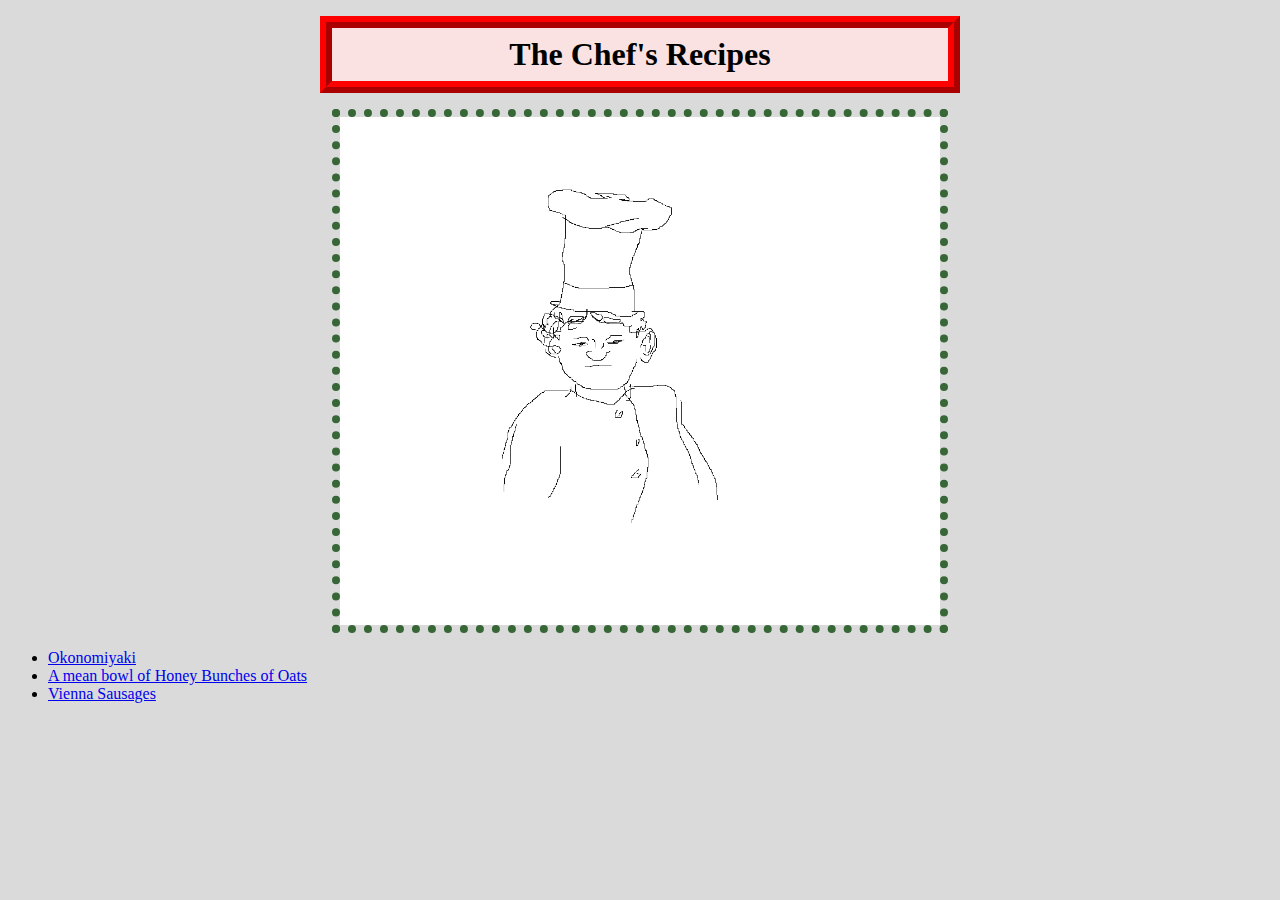
<file: index.html>
<!DOCTYPE html>
<html lang="en">
<head>
    <meta charset="UTF-8">
    <meta name="viewport" content="width=device-width, initial-scale=1.0">
    <title>Recipes</title>
    <link rel="stylesheet" href="styles.css">
</head>
<body>
    <h1 class="title home">The Chef's Recipes</h1>
    <img class="chef photo" src="img/chefguy.png" alt="Black and White pencil drawing of a Chef in MSPaint">
    <ul>
        <li><a href="./recipes/okonomiyaki.html">Okonomiyaki</a></li>
        <li><a href="./recipes/cereal.html">A mean bowl of Honey Bunches of Oats</a></li>
        <li><a href="./recipes/hotdog.html">Vienna Sausages</a></li>
    </ul>
</body>
</html>
</file>
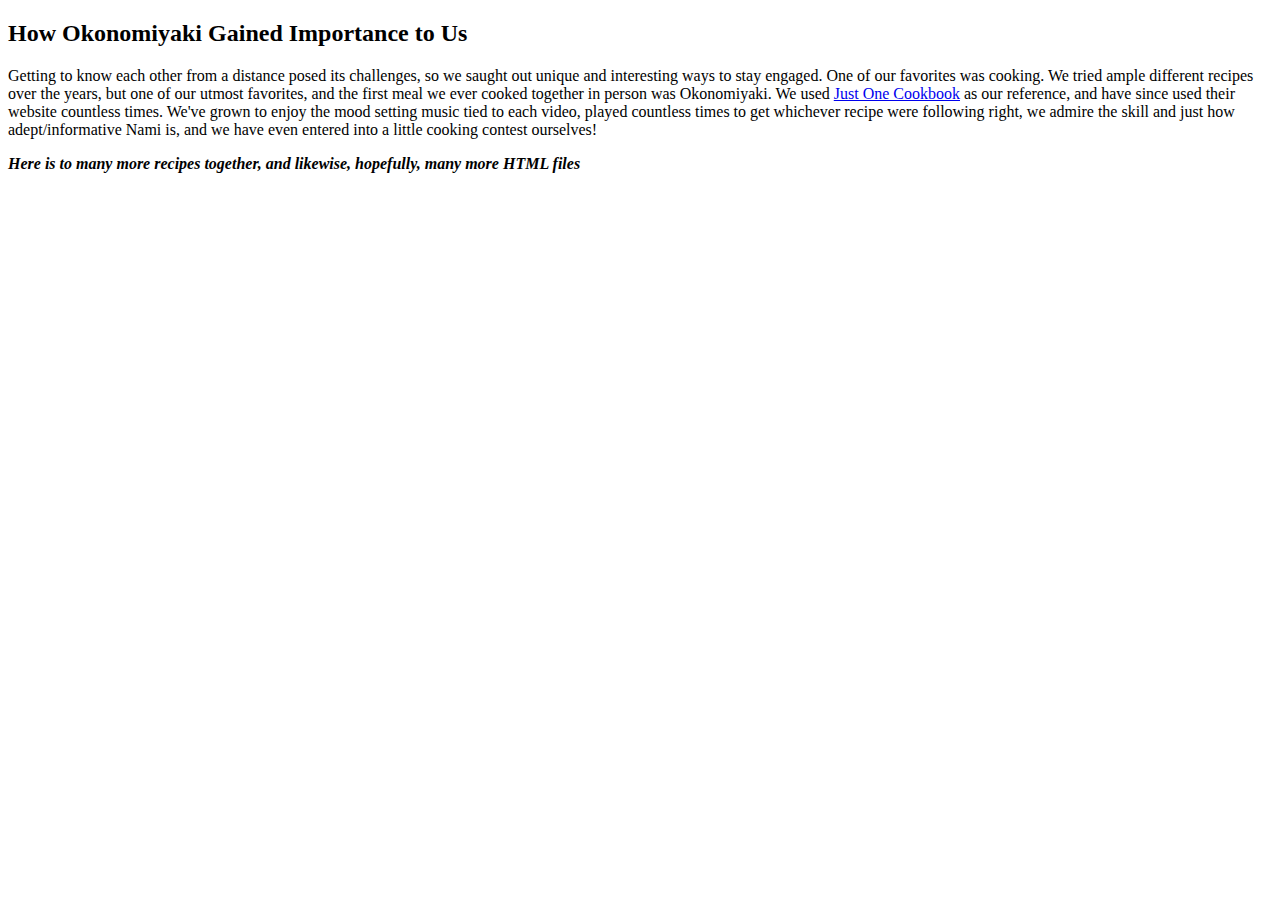
<file: about.html>
<!DOCTYPE html>
<html lang="en">
<head>
    <meta charset="UTF-8">
    <meta name="viewport" content="width=device-width, initial-scale=1.0">
    <title>How Okonomiyaki Gained Importance</title>
</head>
<body>
    <h2>How Okonomiyaki Gained Importance to Us</h2>
    <p>Getting to know each other from a distance posed its challenges, so we saught out unique and interesting ways to stay engaged. One of our favorites was cooking. We tried ample different recipes over the years, but one of our utmost favorites, and the first meal we ever cooked together in person was Okonomiyaki. We used <a href="https://www.justonecookbook.com/okonomiyaki/" target="_blank" rel="noopener noreferrer">Just One Cookbook</a> as our reference, and have since used their website countless times. We've grown to enjoy the mood setting music tied to each video, played countless times to get whichever recipe were following right, we admire the skill and just how adept/informative Nami is, and we have even entered into a little cooking contest ourselves!</p>
    <p><strong><em>Here is to many more recipes together, and likewise, hopefully, many more HTML files</em></strong></p>
</body>
</html>
</file>
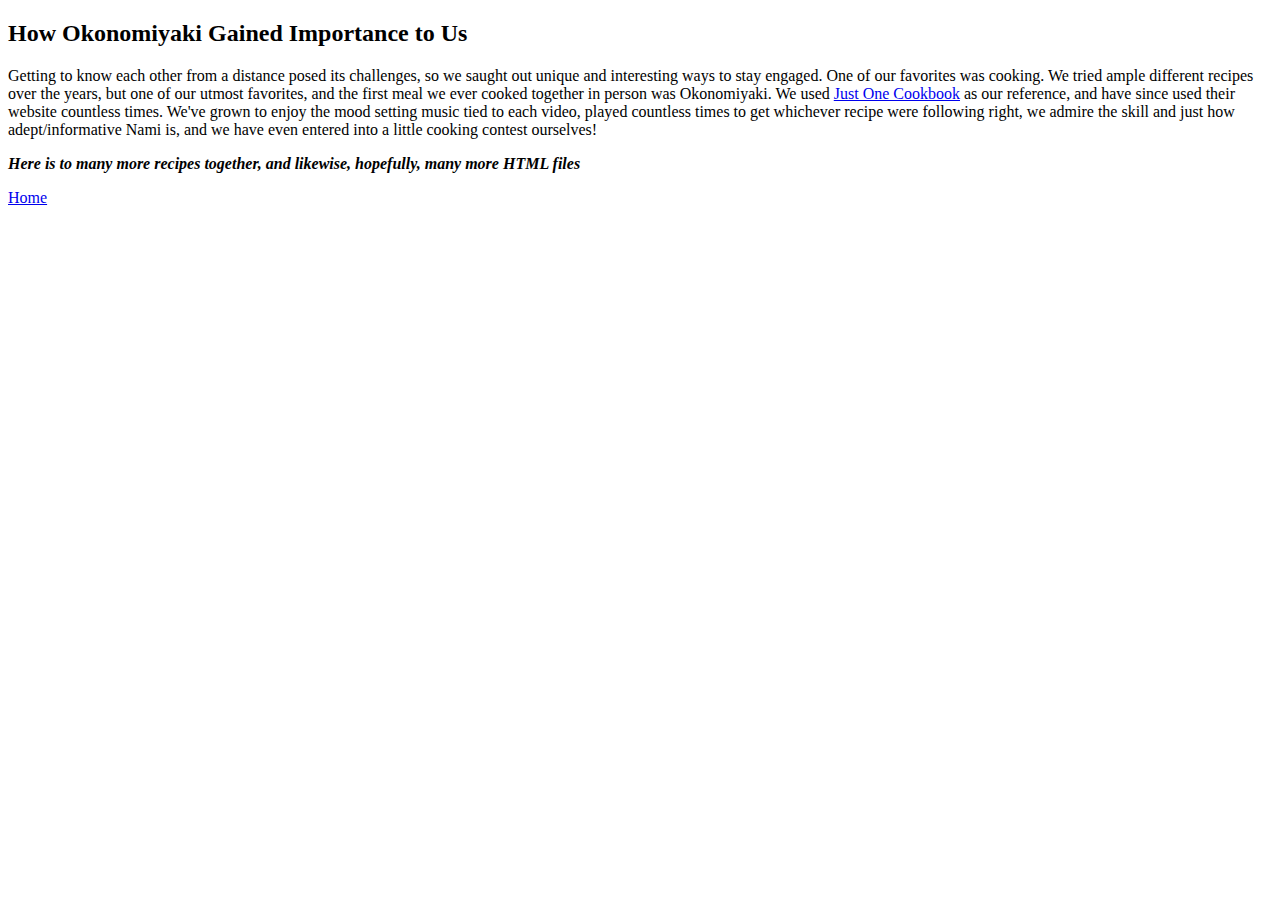
<file: recipes/about.html>
<!DOCTYPE html>
<html lang="en">
<head>
    <meta charset="UTF-8">
    <meta name="viewport" content="width=device-width, initial-scale=1.0">
    <title>How Okonomiyaki Gained Importance</title>
</head>
<body>
    <h2>How Okonomiyaki Gained Importance to Us</h2>
    <p>Getting to know each other from a distance posed its challenges, so we saught out unique and interesting ways to stay engaged. One of our favorites was cooking. We tried ample different recipes over the years, but one of our utmost favorites, and the first meal we ever cooked together in person was Okonomiyaki. We used <a href="https://www.justonecookbook.com/okonomiyaki/" target="_blank" rel="noopener noreferrer">Just One Cookbook</a> as our reference, and have since used their website countless times. We've grown to enjoy the mood setting music tied to each video, played countless times to get whichever recipe were following right, we admire the skill and just how adept/informative Nami is, and we have even entered into a little cooking contest ourselves!</p>
    <p><strong><em>Here is to many more recipes together, and likewise, hopefully, many more HTML files</em></strong></p>
    <a href="../index.html">Home</a>
</body>
</html>
</file>
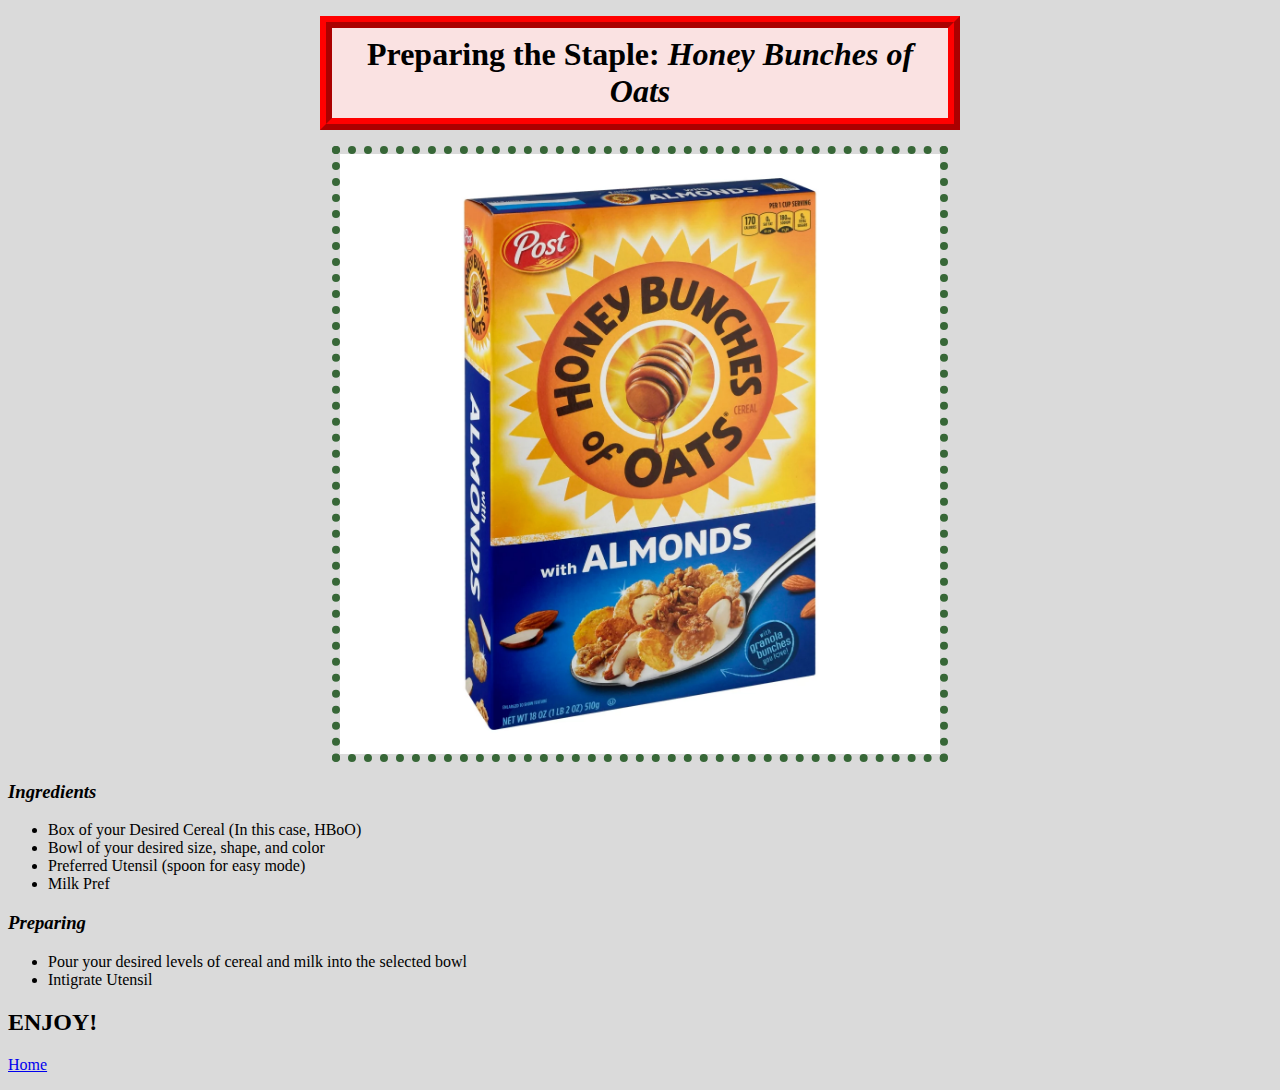
<file: recipes/cereal.html>
<!DOCTYPE html>
<html lang="en">
<head>
    <meta charset="UTF-8">
    <meta name="viewport" content="width=device-width, initial-scale=1.0">
    <title>Honey Bunches of Oats</title>
    <link rel="stylesheet" href="../styles.css">
</head>
<body>
    <h1 class="title">Preparing the Staple: <em>Honey Bunches of Oats</em></h1>
    <img class="chef photo" src="../img/cereal.jpeg" alt="A decadent box of Honey Bunches of Oats">
    <h3><em>Ingredients</em></h3>
    <ul>
        <li>Box of your Desired Cereal (In this case, HBoO)</li>
        <li>Bowl of your desired size, shape, and color</li>
        <li>Preferred Utensil (spoon for easy mode)</li>
        <li>Milk Pref</li>
    </ul>
    <h3><em>Preparing</em></h3>
    <ul>
        <li>Pour your desired levels of cereal and milk into the selected bowl</li>
        <li>Intigrate Utensil</li>
    </ul>
    <h2>ENJOY!</h2>
    <p><a href="../index.html">Home</a></p>
</body>
</html>
</file>
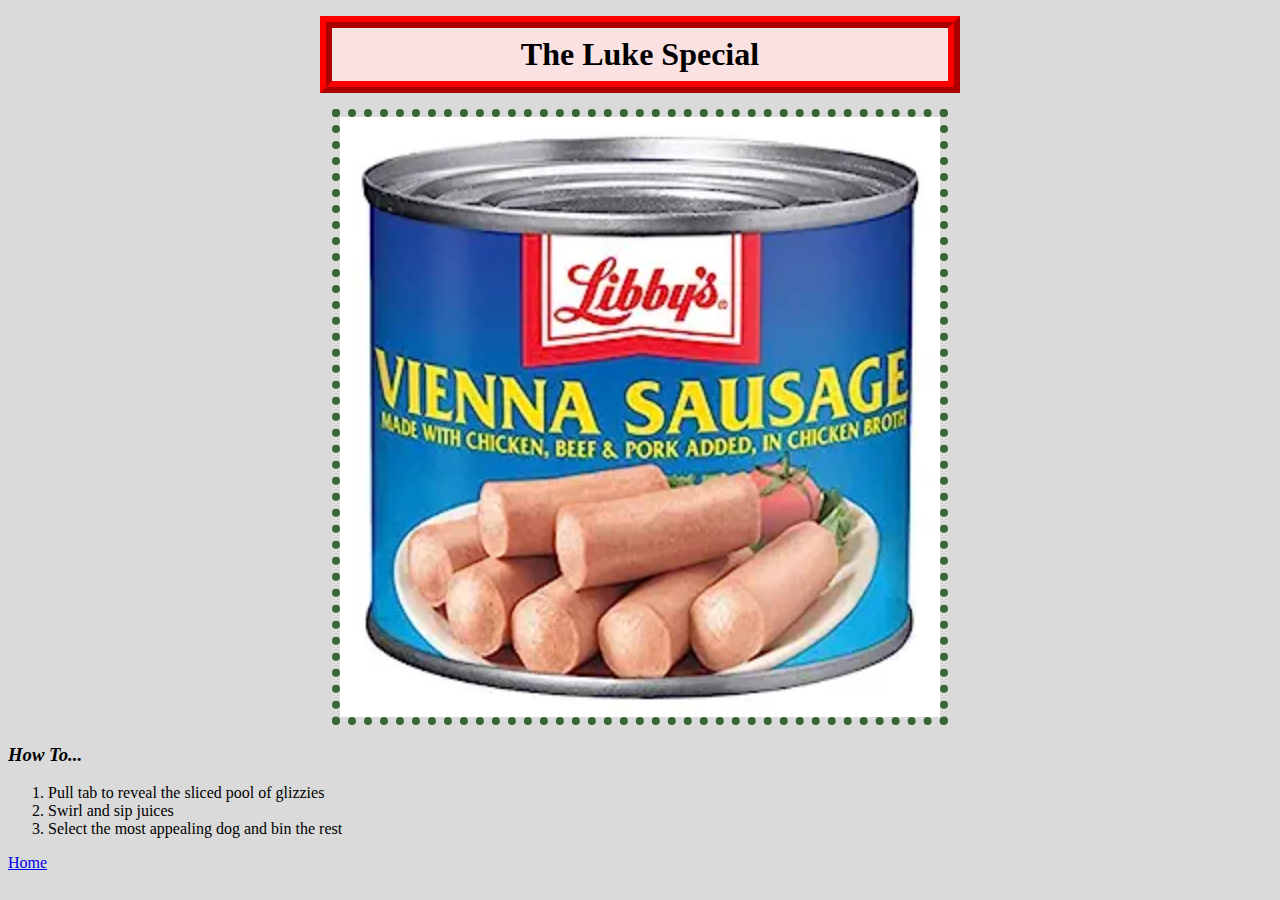
<file: recipes/hotdog.html>
<!DOCTYPE html>
<html lang="en">
<head>
    <meta charset="UTF-8">
    <meta name="viewport" content="width=device-width, initial-scale=1.0">
    <title>The Luke Special</title>
    <link rel="stylesheet" href="../styles.css">
</head>
<body>
    <h1 class="title">The Luke Special</h1>
    <img class="chef photo" src="../img/viennasausages.jpeg" alt="a beautiful can of pre-cut and pre-cooked vienna sausages">
    <h3><em>How To...</em></h3>
    <ol>
        <li>Pull tab to reveal the sliced pool of glizzies</li>
        <li>Swirl and sip juices</li>
        <li>Select the most appealing dog and bin the rest</li>
    </ol>
    <p><a href="../index.html">Home</a></p>
</body>
</html>
</file>
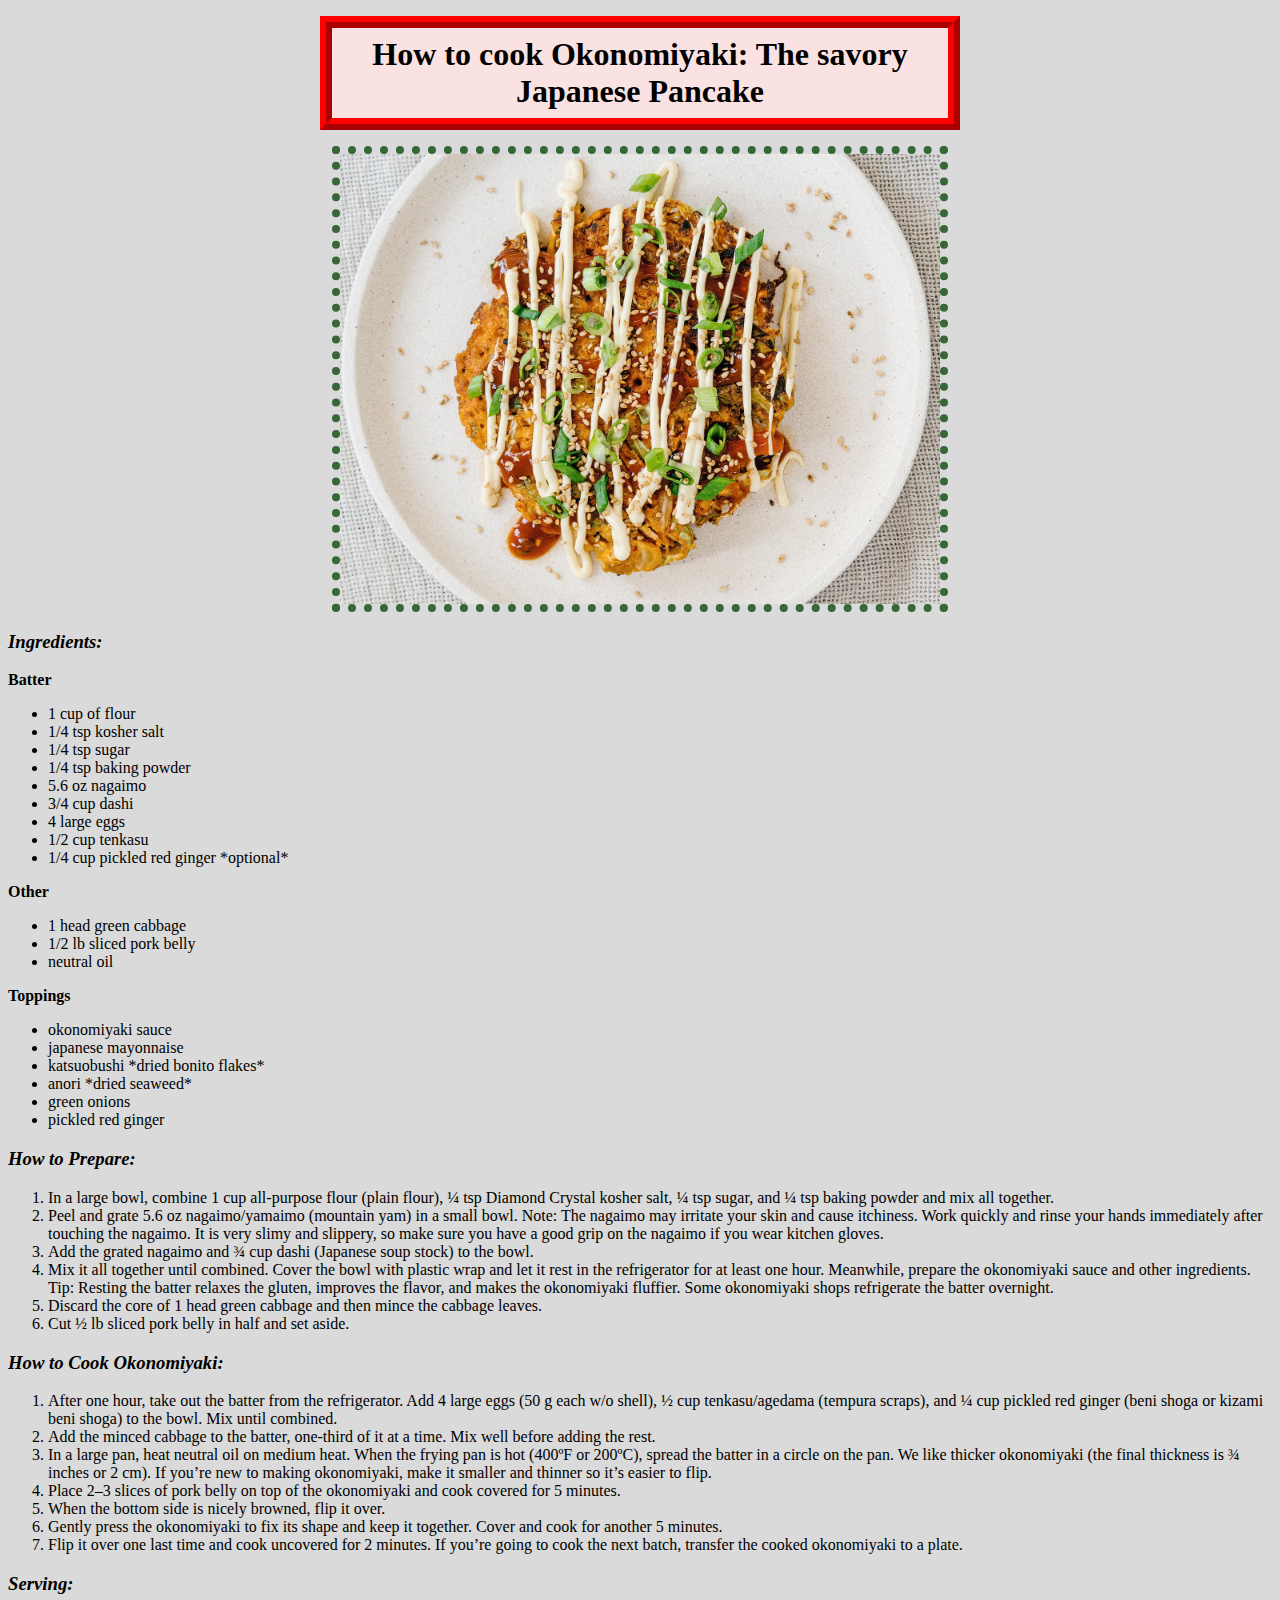
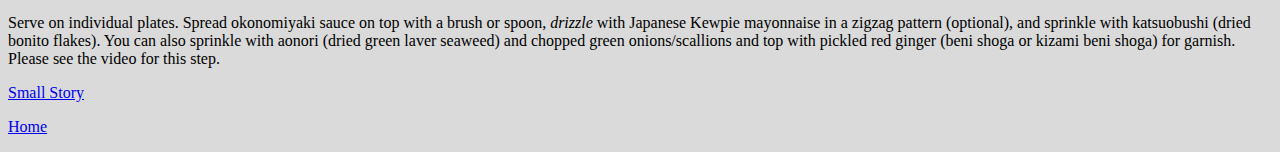
<file: recipes/okonomiyaki.html>
<!DOCTYPE html>
<html lang="en">
    <head>
        <title>How to cook Okonomiyaki</title>
        <meta charset="utf-8">
        <link rel="stylesheet" href="../styles.css">
    </head>
    <body>
        <h1 class="title">How to cook Okonomiyaki: The savory Japanese Pancake</h1>
        <img class="chef photo" src="../img/okonomiyaki.jpeg" alt="A beautiful picture of a perectly cooked and decorated Okonomiyaki.">
        <h3><em>Ingredients:</em></h3>
        <p><strong>Batter</strong></p>
        <ul>
            <li>1 cup of flour</li>
            <li>1/4 tsp kosher salt</li>
            <li>1/4 tsp sugar</li>
            <li>1/4 tsp baking powder</li>
            <li>5.6 oz nagaimo</li>
            <li>3/4 cup dashi</li>
            <li>4 large eggs</li>
            <li>1/2 cup tenkasu</li>
            <li>1/4 cup pickled red ginger *optional*</li>
        </ul>
        <p><strong>Other</strong></p>
        <ul>
            <li>1 head green cabbage</li>
            <li>1/2 lb sliced pork belly</li>
            <li>neutral oil</li>
        </ul>
        <p><strong>Toppings</strong></p>
        <ul>
            <li>okonomiyaki sauce</li>
            <li>japanese mayonnaise</li>
            <li>katsuobushi *dried bonito flakes*</li>
            <li>anori *dried seaweed*</li>
            <li>green onions</li>
            <li>pickled red ginger</li>
        </ul>
        <h3><em>How to Prepare:</em></h3>
        <ol>
            <li>In a large bowl, combine 1 cup all-purpose flour (plain flour), ¼ tsp Diamond Crystal kosher salt, ¼ tsp sugar, and ¼ tsp baking powder and mix all together.</li>
            <li>Peel and grate 5.6 oz nagaimo/yamaimo (mountain yam) in a small bowl. Note: The nagaimo may irritate your skin and cause itchiness. Work quickly and rinse your hands immediately after touching the nagaimo. It is very slimy and slippery, so make sure you have a good grip on the nagaimo if you wear kitchen gloves.</li>
            <li>Add the grated nagaimo and ¾ cup dashi (Japanese soup stock) to the bowl.</li>
            <li>Mix it all together until combined. Cover the bowl with plastic wrap and let it rest in the refrigerator for at least one hour. Meanwhile, prepare the okonomiyaki sauce and other ingredients. Tip: Resting the batter relaxes the gluten, improves the flavor, and makes the okonomiyaki fluffier. Some okonomiyaki shops refrigerate the batter overnight.</li>
            <li>Discard the core of 1 head green cabbage and then mince the cabbage leaves.</li>
            <li>Cut ½ lb sliced pork belly in half and set aside.</li>
        </ol>
        <h3><em>How to Cook Okonomiyaki:</em></h3>
        <ol>
            <li>After one hour, take out the batter from the refrigerator. Add 4 large eggs (50 g each w/o shell), ½ cup tenkasu/agedama (tempura scraps), and ¼ cup pickled red ginger (beni shoga or kizami beni shoga) to the bowl. Mix until combined.</li>
            <li>Add the minced cabbage to the batter, one-third of it at a time. Mix well before adding the rest.</li>
            <li>In a large pan, heat neutral oil on medium heat. When the frying pan is hot (400ºF or 200ºC), spread the batter in a circle on the pan. We like thicker okonomiyaki (the final thickness is ¾ inches or 2 cm). If you’re new to making okonomiyaki, make it smaller and thinner so it’s easier to flip.</li>
            <li>Place 2–3 slices of pork belly on top of the okonomiyaki and cook covered for 5 minutes.</li>
            <li>When the bottom side is nicely browned, flip it over.</li>
            <li>Gently press the okonomiyaki to fix its shape and keep it together. Cover and cook for another 5 minutes.</li>
            <li>Flip it over one last time and cook uncovered for 2 minutes. If you’re going to cook the next batch, transfer the cooked okonomiyaki to a plate.</li>
        </ol>
        <h3><em>Serving:</em></h3>
        <p>Serve on individual plates. Spread okonomiyaki sauce on top with a brush or spoon, <em>drizzle</em> with Japanese Kewpie mayonnaise in a zigzag pattern (optional), and sprinkle with katsuobushi (dried bonito flakes). You can also sprinkle with aonori (dried green laver seaweed) and chopped green onions/scallions and top with pickled red ginger (beni shoga or kizami beni shoga) for garnish. Please see the video for this step.</p>
        <p><a href="about.html">Small Story</a></p>
        <p><a href="../index.html">Home</a></p>
    </body>
</html>
</file>
<file: styles.css>
body {
    background-color: rgb(218, 218, 218);
}

.chef {
    height: auto;
    width: 600px;
    border: 8px dotted rgb(55, 103, 55);
    padding: 8px #ffff;
}

.photo {
    display: block;
    margin-left: auto;
    margin-right: auto;
}

.title {
    background-color: rgb(250, 226, 226);
    text-align: center;
    width: 600px;
    margin: 16px auto;
    padding: 8px;
    border: 12px ridge rgb(255, 0, 0);
    color: #000000;
}
</file>
